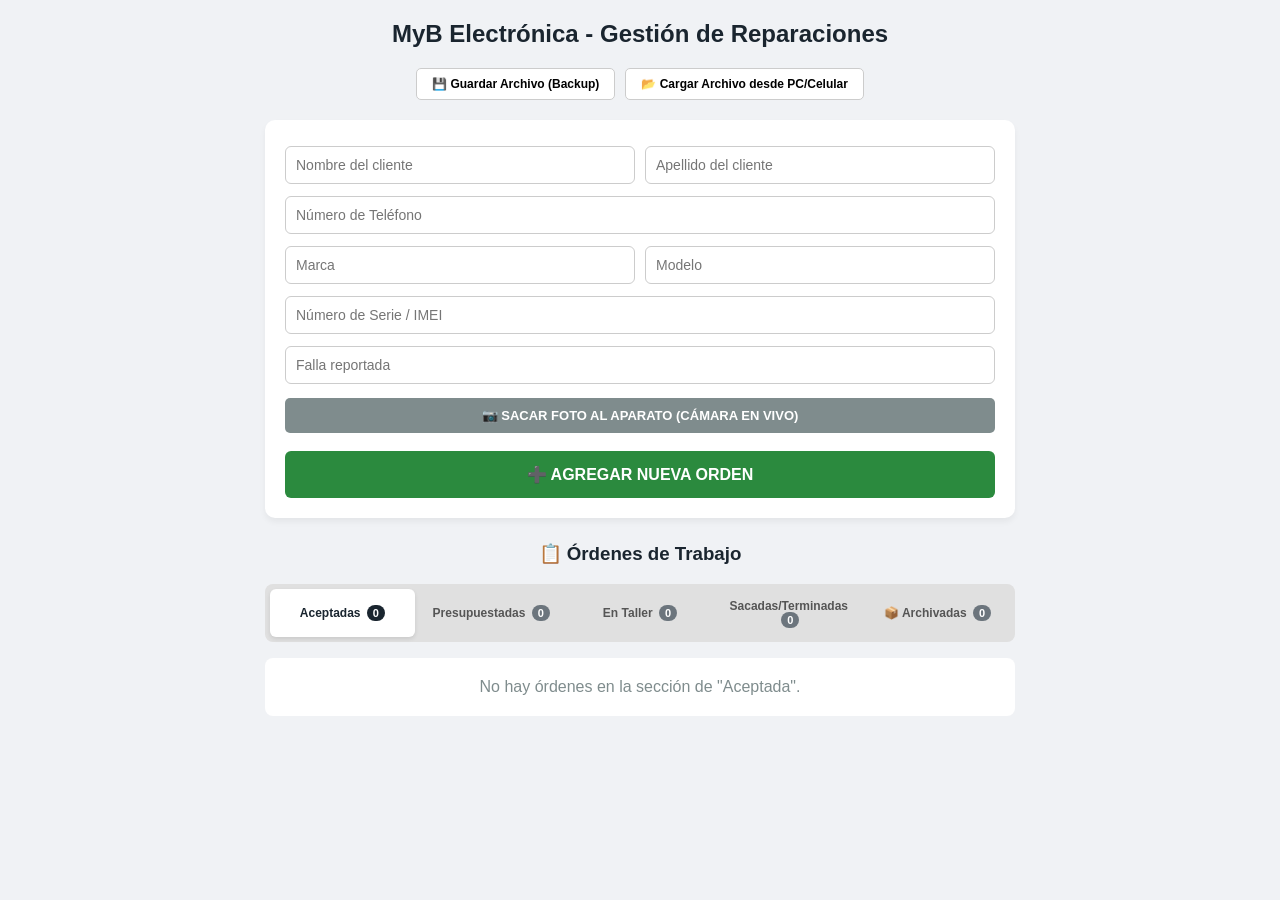
<file: app whatsapp.html>
<!DOCTYPE html>
<html lang="es">
<head>
    <meta charset="UTF-8">
    <meta name="viewport" content="width=device-width, initial-scale=1.0">
    <title>Gestión de Reparaciones V25</title>
    <style>
        body { font-family: Arial, sans-serif; margin: 20px; background-color: #f0f2f5; color: #333; }
        .contenedor { max-width: 750px; margin: auto; }
        h2, h3 { text-align: center; color: #1a252f; }
        .panel-ingreso { background: white; padding: 20px; border-radius: 10px; box-shadow: 0 4px 6px rgba(0,0,0,0.05); margin-bottom: 25px; }
        .fila-input { display: flex; gap: 10px; }
        input { flex: 1; padding: 10px; margin: 6px 0; border-radius: 6px; border: 1px solid #cccccc; box-sizing: border-box; font-size: 14px; width: 100%; }
        
        .btn-guardar-fijo { width: 100%; padding: 14px; margin-top: 10px; border-radius: 6px; border: none; font-weight: bold; cursor: pointer; font-size: 16px; background-color: #2b8a3e; color: white; display: block; text-align: center; }
        .btn-guardar-fijo:hover { background-color: #237032; }
        
        .pestanas { display: flex; gap: 4px; margin-bottom: 15px; background: #e0e0e0; padding: 5px; border-radius: 8px; flex-wrap: wrap; }
        .tab-btn { flex: 1; min-width: 120px; padding: 10px 2px; font-size: 12px; border: none; border-radius: 6px; cursor: pointer; font-weight: bold; background: transparent; color: #555; text-align: center; }
        .tab-btn.activo { background: white; color: #1a252f; box-shadow: 0 2px 4px rgba(0,0,0,0.1); }
        
        .contador { background: #6c757d; color: white; padding: 2px 6px; border-radius: 10px; font-size: 11px; margin-left: 3px; }
        .activo .contador { background: #1a252f; }

        .registro { background: white; padding: 18px; margin-top: 12px; border-radius: 8px; box-shadow: 0 2px 4px rgba(0,0,0,0.05); border-left: 6px solid #ccc; font-weight: bold; }
        .registro p { margin: 6px 0; font-size: 14px; line-height: 1.4; }
        
        .cliente { font-size: 16px; font-weight: bold; color: #2c3e50; border-bottom: 1px solid #eee; padding-bottom: 5px; display: flex; justify-content: space-between; }
        .num-orden { background-color: #34495e; color: white; padding: 2px 8px; border-radius: 4px; font-size: 12px; font-weight: bold; }
        .dato-resaltado { text-transform: uppercase; }
        
        .borde-Aceptada { border-left-color: #3498db; }
        .borde-Presupuestada { border-left-color: #9b59b6; }
        .borde-En-Reparacion { border-left-color: #f39c12; }
        .borde-Terminada { border-left-color: #2ecc71; }
        .borde-Archivada { border-left-color: #7f8c8d; opacity: 0.8; }
        
        .acciones { margin-top: 15px; display: flex; gap: 6px; flex-wrap: wrap; padding-top: 10px; border-top: 1px dashed #ddd; width: 100%; }
        .btn-flujo { padding: 8px 14px; font-size: 13px; border-radius: 5px; border: none; cursor: pointer; font-weight: bold; color: white; }
        
        .btn-whatsapp { background-color: #25d366; color: white; padding: 8px 14px; font-size: 13px; border: none; border-radius: 5px; cursor: pointer; font-weight: bold; }
        .btn-whatsapp:hover { background-color: #1ebd59; }

        .btn-borrar { background-color: #e74c3c; color: white; margin-left: auto; padding: 8px 14px; font-size: 13px; border: none; border-radius: 5px; cursor: pointer; }

        .respaldo-bar { display: flex; gap: 10px; margin-bottom: 20px; justify-content: center; }
        .btn-respaldo { padding: 8px 15px; font-size: 12px; border-radius: 5px; border: 1px solid #ccc; cursor: pointer; background: #fff; font-weight: bold; }
        
        .txt-presupuesto { background-color: #f4ecf7; padding: 10px; border-radius: 6px; border: 1px solid #d2b4de; color: #6c3483; margin: 8px 0; font-size: 14px; }
        .txt-rechazado { background-color: #fce4d6; padding: 10px; border-radius: 6px; border: 1px solid #f4b084; color: #c65911; margin: 8px 0; font-size: 14px; }
        .txt-entregado { background-color: #e8f8f5; padding: 10px; border-radius: 6px; border: 1px solid #a3e4d7; color: #117a65; margin: 8px 0; font-size: 14px; }
        
        .galeria-fotos { display: flex; gap: 8px; flex-wrap: wrap; margin-top: 10px; background: #f8f9fa; padding: 8px; border-radius: 6px; border: 1px dashed #ccc; }
        .foto-contenedor { position: relative; width: 80px; height: 80px; }
        .foto-miniatura { width: 100%; height: 100%; object-fit: cover; border-radius: 4px; border: 2px solid #fff; box-shadow: 0 1px 3px rgba(0,0,0,0.2); cursor: pointer; }
    </style>
</head>
<body>

<div class="contenedor">
    <h2> MyB Electrónica - Gestión de Reparaciones</h2>
    
    <div class="respaldo-bar">
        <button class="btn-respaldo" onclick="descargarBaseDatos()">💾 Guardar Archivo (Backup)</button>
        <button class="btn-respaldo" onclick="document.getElementById('fileInput').click()">📂 Cargar Archivo desde PC/Celular</button>
        <input type="file" id="fileInput" style="display:none" onchange="cargarBaseDatos(event)">
    </div>

    <!-- PANEL DE INGRESO: Mantiene el casillero de fotos fijo acá -->
    <div class="panel-ingreso">
        <div class="fila-input">
            <input type="text" id="nombre" placeholder="Nombre del cliente">
            <input type="text" id="apellido" placeholder="Apellido del cliente">
        </div>
        <input type="text" id="telefono" placeholder="Número de Teléfono">
        <div class="fila-input">
            <input type="text" id="marca" placeholder="Marca">
            <input type="text" id="modelo" placeholder="Modelo">
        </div>
        <input type="text" id="serie" placeholder="Número de Serie / IMEI">
        <input type="text" id="falla" placeholder="Falla reportada">
        
        <!-- Cámara en vivo al cargar orden -->
        <button type="button" class="btn-flujo" style="background-color: #7f8c8d; width: 100%; margin: 8px 0; padding: 10px;" onclick="document.getElementById('fotoInputIngreso').click()">📷 SACAR FOTO AL APARATO (CÁMARA EN VIVO)</button>
        <input type="file" id="fotoInputIngreso" accept="image/*" capture="environment" multiple style="display:none;">
        <div id="vistaPreviaIngreso" class="galeria-fotos" style="display:none;"></div>

        <button type="button" class="btn-guardar-fijo" onclick="guardarOrdenManual()">➕ AGREGAR NUEVA ORDEN</button>
    </div>

    <h3>📋 Órdenes de Trabajo</h3>
    
    <div class="pestanas">
        <button id="tab-aceptada" class="tab-btn activo" onclick="filtrarPor('Aceptada')">Aceptadas <span class="contador" id="cant-aceptada">0</span></button>
        <button id="tab-presupuesta" class="tab-btn" onclick="filtrarPor('Presupuestada')">Presupuestadas <span class="contador" id="cant-presupuesto">0</span></button>
        <button id="tab-taller" class="tab-btn" onclick="filtrarPor('En Reparación')">En Taller <span class="contador" id="cant-taller">0</span></button>
        <button id="tab-terminada" class="tab-btn" onclick="filtrarPor('Terminada')">Sacadas/Terminadas <span class="contador" id="cant-terminada">0</span></button>
        <button id="tab-archivada" class="tab-btn" onclick="filtrarPor('Archivada')">📦 Archivadas <span class="contador" id="cant-archivada">0</span></button>
    </div>

    <div id="listaReparaciones"></div>
</div>

<script>
    var lista = document.getElementById('listaReparaciones');
    var fotoInputIngreso = document.getElementById('fotoInputIngreso');
    var vistaPreviaIngreso = document.getElementById('vistaPreviaIngreso');
    
    var reparaciones = [];
    var fotosTemporalesIngreso = []; // Almacena las fotos del panel antes de guardar
    var estadoActualFiltrado = 'Aceptada';
    var proximoNumeroOrden = 1;

    try {
        var datos = localStorage.getItem('reparaciones_v25_fija');
        if (datos) {
            var parseados = JSON.parse(datos);
            if (Array.isArray(parseados)) {
                reparaciones = parseados;
                var maxNum = 0;
                for (var i = 0; i < reparaciones.length; i++) {
                    if (reparaciones[i].idOrden > maxNum) maxNum = reparaciones[i].idOrden;
                }
                proximoNumeroOrden = maxNum + 1;
            }
        }
    } catch (e) {
        console.log("Memoria bloqueada.");
    }

    function formatearPrecioFijo(precioRaw) {
        var limpio = precioRaw.toString().replace(/\D/g, "");
        if(!limpio) return "0";
        return Number(limpio).toLocaleString('es-AR');
    }

    function limpiarNumeroTelefonoFijo(telRaw) {
        var num = telRaw.replace(/\D/g, "");
        if (!num) return "";
        if (num.indexOf("54") === 0) return num;
        return "54" + num;
    }

    // MANEJADOR FOTOS EN INGRESO DE ORDEN
    fotoInputIngreso.addEventListener('change', function(e) {
        var archivos = e.target.files;
        if(!archivos) return;
        var procesados = 0;
        for(var i=0; i<archivos.length; i++) {
            var lector = new FileReader();
            lector.onload = function(evt) {
                fotosTemporalesIngreso.push(evt.target.result);
                procesados++;
                if(procesados === archivos.length) {
                    mostrarVistaPreviaIngreso();
                }
            };
            lector.readAsDataURL(archivos[i]);
        }
    });

    function mostrarVistaPreviaIngreso() {
        if(fotosTemporalesIngreso.length === 0) {
            vistaPreviaIngreso.style.display = "none";
            return;
        }
        vistaPreviaIngreso.style.display = "flex";
        vistaPreviaIngreso.innerHTML = "";
        for(var i=0; i<fotosTemporalesIngreso.length; i++) {
            vistaPreviaIngreso.innerHTML += '<div class="foto-contenedor"><img src="'+fotosTemporalesIngreso[i]+'" class="foto-miniatura"></div>';
        }
    }

    // FUNCIÓN FIJA PARA PANTALLA COMPLETA DE FOTOS EN VENTANA LIMPIA
    window.verFotoGrandeFijo = function(base64Data) {
        var ventanaFoto = window.open("");
        ventanaFoto.document.write('<html><head><title>Visualizador MyB</title></head><body style="margin:0; background:#000; display:flex; justify-content:center; align-items:center; height:100vh;"><img src="' + base64Data + '" style="max-width:100%; max-height:100%; object-fit:contain;"></body></html>');
    };

    function actualizarContadores() {
        var cAceptada = 0, cPresupuesto = 0, cTaller = 0, cTerminada = 0, cArchivada = 0;
        for (var i = 0; i < reparaciones.length; i++) {
            if (reparaciones[i].estado === 'Aceptada') cAceptada++;
            if (reparaciones[i].estado === 'Presupuestada') cPresupuesto++;
            if (reparaciones[i].estado === 'En Reparación') cTaller++;
            if (reparaciones[i].estado === 'Terminada') cTerminada++;
            if (reparaciones[i].estado === 'Archivada') cArchivada++;
        }
        document.getElementById('cant-aceptada').innerHTML = cAceptada;
        document.getElementById('cant-presupuesto').innerHTML = cPresupuesto;
        document.getElementById('cant-taller').innerHTML = cTaller;
        document.getElementById('cant-terminada').innerHTML = cTerminada;
        document.getElementById('cant-archivada').innerHTML = cArchivada;
    }

    function dibujarLista() {
        try {
            localStorage.setItem('reparaciones_v25_fija', JSON.stringify(reparaciones));
        } catch(e){}

        actualizarContadores();
        lista.innerHTML = '';
        var encontradas = 0;

        for (var i = 0; i < reparaciones.length; i++) {
            var rep = reparaciones[i];
            
            if (rep.estado === estadoActualFiltrado) {
                encontradas++;
                var div = document.createElement('div');
                var claseBorde = rep.estado === 'En Reparación' ? 'En-Reparacion' : rep.estado;
                div.className = 'registro borde-' + claseBorde;
                
                var nSerie = rep.serie ? '<p><b>🔢 S/N u IMEI:</b> <span class="dato-resaltado">' + rep.serie + '</span></p>' : '';

                var bloquePresupuesto = '';
                if (rep.estado === 'Archivada') {
                    bloquePresupuesto = rep.fueReparado === false ? 
                        '<div class="txt-entregado">📦 DEVUELTO AL CLIENTE SIN ARREGLO DE FORMA DEFINITIVA.</div>' : 
                        '<div class="txt-entregado">📦 ENTREGADO AL CLIENTE Y COBRADO LA SUMA DE $' + rep.precioPresupuesto + '</div>';
                } else if (rep.fueReparado === false) {
                    bloquePresupuesto = '<div class="txt-rechazado">⚠️ NO REPARADO: EL CLIENTE RECHAZÓ EL PRESUPUESTO TÉCNICO. LISTO PARA DEVOLVER.</div>';
                } else if (rep.detallePresupuesto || rep.precioPresupuesto) {
                    bloquePresupuesto = '<div class="txt-presupuesto">' +
                        '📋 <b>FALLA DETECTADA:</b> <span class="dato-resaltado">' + rep.detallePresupuesto + '</span><br>' +
                        '💵 <b>COSTO DE REPARACIÓN:</b> <span class="dato-resaltado">$' + rep.precioPresupuesto + '</span>' +
                        '</div>';
                }

                var bloqueFotos = '';
                if(rep.fotos && rep.fotos.length > 0) {
                    bloqueFotos = '<div class="galeria-fotos">';
                    for(var f = 0; f < rep.fotos.length; f++) {
                        bloqueFotos += '<div class="foto-contenedor"><img src="' + rep.fotos[f] + '" class="foto-miniatura" onclick="window.verFotoGrandeFijo(this.src)"></div>';
                    }
                    bloqueFotos += '</div>';
                }

                var botoneraFlujo = '';
                if (rep.estado === 'Aceptada') {
                    botoneraFlujo = '<button onclick="abrirCargaPresupuesto(' + i + ')" class="btn-flujo" style="background-color: #9b59b6;">📋 Presupuestar Equipo</button>';
                } else if (rep.estado === 'Presupuestada') {
                    botoneraFlujo = '<button onclick="cambiarEstadoConAviso(' + i + ', \'En Reparación\')" class="btn-flujo" style="background-color: #f39c12; margin-right: 5px;">📞 Cliente Aceptó (Ir a Taller)</button>' +
                                    '<button onclick="rechazarPresupuestoFijo(' + i + ')" class="btn-flujo" style="background-color: #e67e22;">❌ Cliente NO Aceptó</button>';
                } else if (rep.estado === 'En Reparación') {
                    botoneraFlujo = '<button onclick="cambiarEstadoConAviso(' + i + ', \'Terminada\')" class="btn-flujo" style="background-color: #2ecc71;">✅ Trabajo Listo para Retirar</button>';
                } else if (rep.estado === 'Terminada') {
                    botoneraFlujo = '<button onclick="entregarEquipoFijo(' + i + ')" class="btn-flujo" style="background-color: #16a085;">📦 MARCAR COMO ENTREGADO Y COBRADO</button>';
                } else if (rep.estado === 'Archivada') {
                    botoneraFlujo = '<span style="color:#7f8c8d; font-size:13px; padding-top:6px;">📁 TRABAJO FINALIZADO Y GUARDADO EN HISTORIAL</span>';
                }

                div.innerHTML = 
                    '<div class="cliente">👤 <span class="dato-resaltado">' + rep.apellido + ', ' + rep.nombre + '</span> <span class="num-orden">Orden N° ' + rep.idOrden + '</span></div>' +
                    '<p><b>📞 TELÉFONO:</b> ' + (rep.telefono || 'No registrado') + '</p>' +
                    '<p><b>⚙️ EQUIPO:</b> <span class="dato-resaltado">' + rep.marca + ' ' + rep.modelo + '</span></p>' +
                    nSerie +
                    '<p><b>🚨 PROBLEMA INICIAL:</b> <span class="dato-resaltado">' + rep.falla + '</span></p>' +
                    bloquePresupuesto +
                    bloqueFotos +
                    '<div class="acciones">' +
                        botoneraFlujo +
                        '<button onclick="enviarWhatsAppDirecto(' + i + ')" class="btn-whatsapp">💬 Enviar WhatsApp</button>' +
                        '<button onclick="eliminarOrden(' + i + ')" class="btn-borrar">🗑️ Eliminar</button>' +
                    '</div>';
                
                lista.appendChild(div);
            }
        }

        if (encontradas === 0) {
            lista.innerHTML = '<p style="text-align:center; color:#7f8c8d; background: white; padding: 20px; border-radius: 8px;">No hay órdenes en la sección de "' + estadoActualFiltrado + '".</p>';
        }
    }

    window.enviarWhatsAppDirecto = function(index) {
        var rep = reparaciones[index];
        if(!rep.telefono) return;

        var numLimpio = limpiarNumeroTelefonoFijo(rep.telefono);
        var textoMensaje = "";

        if (rep.estado === 'Aceptada') {
            textoMensaje = "Hola *" + rep.nombre + "*, nos comunicamos desde el Servicio Técnico *MyB Electrónica*. Tu equipo *" + rep.marca + " " + rep.modelo + "* ya fue ingresado correctamente bajo la orden de trabajo *N° " + rep.idOrden + "*. Queda a la espera de revisión técnico-diagnóstica.";
        } 
        else if (rep.estado === 'Presupuestada') {
            textoMensaje = "Hola *" + rep.nombre + "*, nos comunicamos desde el Servicio Técnico *MyB Electrónica*. Te adjuntamos el presupuesto para tu equipo *" + rep.marca + " " + rep.modelo + "* bajo la orden de trabajo *N° " + rep.idOrden + "*.\n\n🛠️ Falla: *" + rep.detallePresupuesto + "*\n💵 Costo: *$" + rep.precioPresupuesto + "*\n\nPor favor, confirmanos si aprobás el presupuesto.";
        } 
        else if (rep.estado === 'En Reparación') {
            textoMensaje = "Hola *" + rep.nombre + "*, nos comunicamos desde el Servicio Técnico *MyB Electrónica*. Te informamos que el presupuesto de *$" + rep.precioPresupuesto + "* fue aprobado y tu equipo *" + rep.marca + " " + rep.modelo + "* bajo la orden de trabajo *N° " + rep.idOrden + "* ya se encuentra en proceso de reparación.";
        } 
        else if (rep.estado === 'Terminada' || rep.estado === 'Archivada') {
            if (rep.fueReparado === false) {
                textoMensaje = "Hola *" + rep.nombre + "*, nos comunicamos desde el Servicio Técnico *MyB Electrónica*. Te informamos que podés pasar a retirar tu equipo *" + rep.marca + " " + rep.modelo + "* bajo la orden de trabajo *N° " + rep.idOrden + "* que quedó devuelto sin arreglo.";
            } else {
                textoMensaje = "Hola *" + rep.nombre + "*, nos comunicamos desde el Servicio Técnico *MyB Electrónica*. El trabajo de tu equipo *" + rep.marca + " " + rep.modelo + "* bajo la orden de trabajo *N° " + rep.idOrden + " * ya está listo. El costo de la reparación es de *$" + rep.precioPresupuesto + "*. Podés pasar a retirarlo cuando gustes.";
            }
        }

        var urlNativa = "whatsapp://send?phone=" + numLimpio + "&text=" + encodeURIComponent(textoMensaje);
        window.location.href = urlNativa;
    };

    window.cambiarEstadoConAviso = function(index, nuevoEstado) {
        reparaciones[index].estado = nuevoEstado;
        filtrarPor(nuevoEstado);
        window.enviarWhatsAppDirecto(index);
    };

    window.entregarEquipoFijo = function(index) {
        var rep = reparaciones[index];
        if (confirm('¿Confirmás que el cliente pagó y retiró el equipo? Viajará a la pestaña de Archivadas.')) {
            reparaciones[index].estado = 'Archivada';
            if (rep.telefono) {
                var numLimpio = limpiarNumeroTelefonoFijo(rep.telefono);
                var textoCierre = rep.fueReparado === false ? 
                    "Hola *" + rep.nombre + "*, te confirmamos que tu equipo *" + rep.marca + " " + rep.modelo + "* bajo la orden de trabajo *N° " + rep.idOrden + "* fue retirado de nuestro local (Devuelto sin arreglo). ¡Muchas gracias por confiar en *MyB Electrónica*!" :
                    "Hola *" + rep.nombre + "*, te confirmamos que tu equipo *" + rep.marca + " " + rep.modelo + "* bajo la orden de trabajo *N° " + rep.idOrden + "* fue entregado y cobrado correctamente la suma de *$" + rep.precioPresupuesto + "*. ¡Muchas gracias por confiar en *MyB Electrónica*!";

                var urlCierre = "whatsapp://send?phone=" + numLimpio + "&text=" + encodeURIComponent(textoCierre);
                filtrarPor('Terminada');
                window.location.href = urlCierre;
            } else {
                filtrarPor('Terminada');
            }
        }
    };

    window.abrirCargaPresupuesto = function(index) {
        var detalle = prompt("¿Cuál es la falla real que encontraste en el diagnóstico técnico?", reparaciones[index].detallePresupuesto || "");
        if (detalle === null) return;
        var precioInput = prompt("¿Cuál es el costo/precio final de esta reparación? (No importa si no ponés los puntos)", reparaciones[index].precioPresupuesto || "");
        if (precioInput === null) return;

        reparaciones[index].detallePresupuesto = detalle.trim().toUpperCase();
        reparaciones[index].precioPresupuesto = formatearPrecioFijo(precioInput);
        reparaciones[index].fueReparado = true;
        reparaciones[index].estado = 'Presupuestada';
        
        filtrarPor('Presupuestada');
        window.enviarWhatsAppDirecto(index);
    };

    window.rechazarPresupuestoFijo = function(index) {
        if (confirm('¿Marcar este equipo como rechazado por el cliente? Se enviará a terminadas sin costo y disparará el aviso.')) {
            reparaciones[index].fueReparado = false;
            reparaciones[index].precioPresupuesto = '0';
            reparaciones[index].estado = 'Terminada';
            filtrarPor('Terminada');
            window.enviarWhatsAppDirecto(index);
        }
    };

    window.guardarOrdenManual = function() {
        var nom = document.getElementById('nombre').value.trim();
        var ape = document.getElementById('apellido').value.trim();
        var tel = document.getElementById('telefono').value.trim();
        var mar = document.getElementById('marca').value.trim();
        var mod = document.getElementById('modelo').value.trim();
        var ser = document.getElementById('serie').value.trim();
        var fal = document.getElementById('falla').value.trim();

        if(!nom || !ape || !mar || !mod || !fal) {
            alert("Por favor, completa los campos obligatorios para ingresar el equipo.");
            return;
        }

        var nuevaOrden = {
            idOrden: proximoNumeroOrden,
            nombre: nom.toUpperCase(),
            apellido: ape.toUpperCase(),
            telefono: tel,
            marca: mar.toUpperCase(),
            modelo: mod.toUpperCase(),
            serie: ser.toUpperCase(),
            falla: fal.toUpperCase(),
            estado: 'Aceptada',
            detallePresupuesto: '',
            precioPresupuesto: '',
            fueReparado: true,
            fotos: fotosTemporalesIngreso // Traspasa las fotos guardadas en vivo
        };
        
        reparaciones.push(nuevaOrden);
        proximoNumeroOrden++;
        
        // Limpieza de campos
        document.getElementById('nombre').value = '';
        document.getElementById('apellido').value = '';
        document.getElementById('telefono').value = '';
        document.getElementById('marca').value = '';
        document.getElementById('modelo').value = '';
        document.getElementById('serie').value = '';
        document.getElementById('falla').value = '';
        
        fotosTemporalesIngreso = []; // Vuelca la papelera temporal
        vistaPreviaIngreso.style.display = "none";
        
        filtrarPor('Aceptada');
        window.enviarWhatsAppDirecto(reparaciones.length - 1);
    };

    window.filtrarPor = function(estado) {
        estadoActualFiltrado = estado;
        document.querySelectorAll('.tab-btn').forEach(function(btn) {
            btn.classList.remove('activo');
        });
        
        if(estado === 'Aceptada') document.getElementById('tab-aceptada').classList.add('activo');
        if(estado === 'Presupuestada') document.getElementById('tab-presupuesta').classList.add('activo');
        if(estado === 'En Reparación') document.getElementById('tab-taller').classList.add('activo');
        if(estado === 'Terminada') document.getElementById('tab-terminada').classList.add('activo');
        if(estado === 'Archivada') document.getElementById('tab-archivada').classList.add('activo');
        
        dibujarLista();
    };

    window.cambiarEstado = function(index, nuevoEstado) {
        reparaciones[index].estado = nuevoEstado;
        filtrarPor(nuevoEstado);
    };

    window.eliminarOrden = function(index) {
        if (confirm('¿Estás seguro de borrar este registro de forma permanente?')) {
            reparaciones.splice(index, 1);
            dibujarLista();
        }
    };

    window.descargarBaseDatos = function() {
        if(reparaciones.length === 0) {
            alert("No hay datos para exportar.");
            return;
        }
        var dataStr = "data:text/json;charset=utf-8," + encodeURIComponent(JSON.stringify(reparaciones));
        var downloadAnchor = document.createElement('a');
        downloadAnchor.setAttribute("href", dataStr);
        downloadAnchor.setAttribute("download", "respaldo_reparaciones.json");
        document.body.appendChild(downloadAnchor);
        downloadAnchor.click();
        downloadAnchor.remove();
    };

    window.cargarBaseDatos = function(event) {
        var reader = new FileReader();
        reader.onload = function(e) {
            try {
                var pasados = JSON.parse(e.target.result);
                if (Array.isArray(pasados)) {
                    reparaciones = pasados;
                    var maxNum = 0;
                    for (var i = 0; i < reparaciones.length; i++) {
                        if (reparaciones[i].idOrden > maxNum) maxNum = reparaciones[i].idOrden;
                    }
                    proximoNumeroOrden = maxNum + 1;
                    filtrarPor('Aceptada');
                    alert('¡Tus órdenes cargaron correctamente!');
                }
            } catch(err) {
                alert('Archivo corrupto o no válido.');
            }
        };
        reader.readAsText(event.target.files);
    };

    dibujarLista();
</script>

</body>
</html>
</file>
